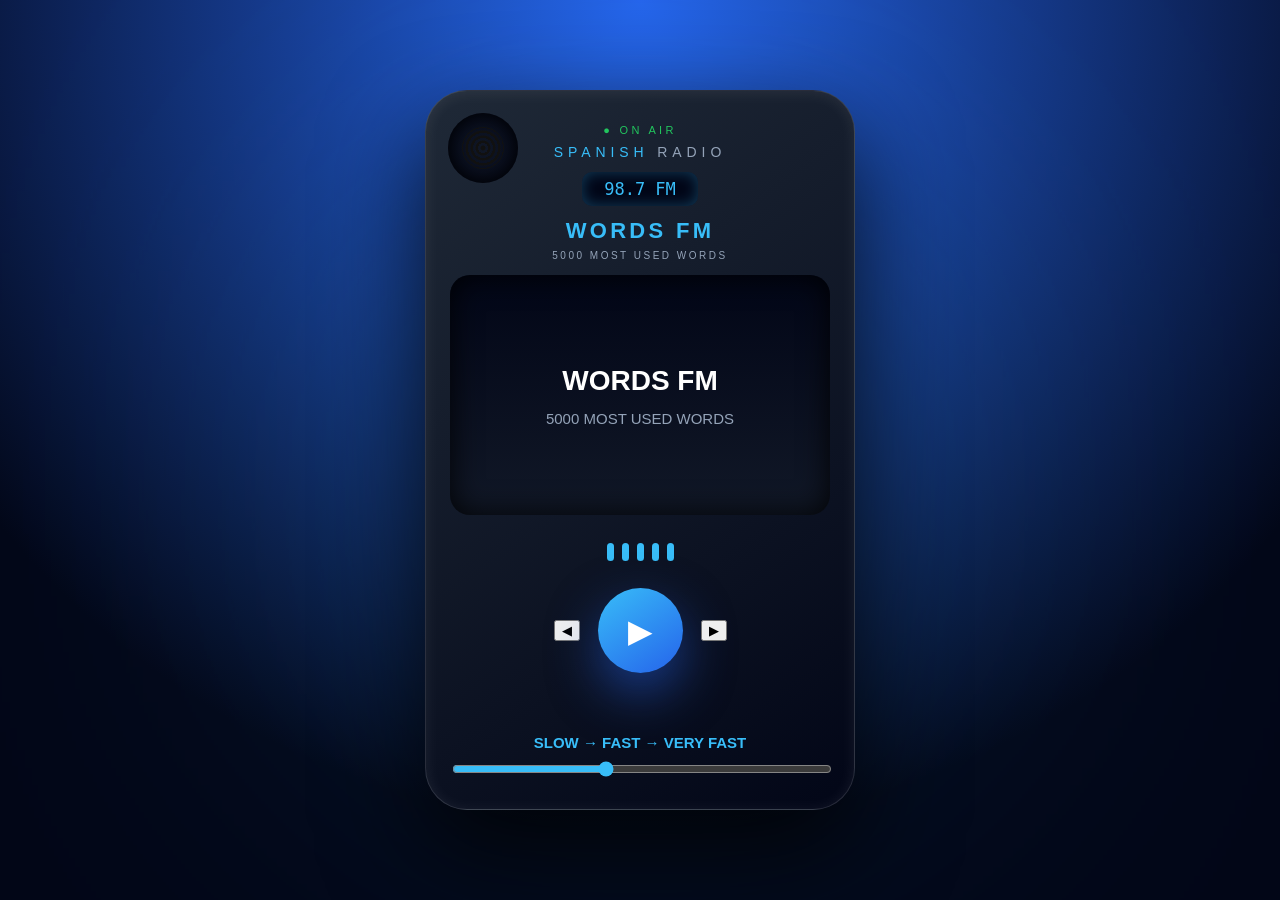
<file: index.html>
<!DOCTYPE html>
<html lang="de">

<head>

<meta charset="UTF-8">
<meta name="viewport" content="width=device-width, initial-scale=1.0">

<meta name="google-site-verification" content="B5o_0p-0IT7ei8Pkidd-iL90Eb-7Q8Ywy0uq977WAK0" />

<title>Spanish Radio</title>

<link rel="stylesheet" href="styles.css">

</head>


<body>


<div class="container">

<div class="radio" id="radio">


<div class="speaker"></div>


<div class="station">

<div class="live">
● ON AIR
</div>


<div class="logo">
<span>SPANISH</span> RADIO
</div>


<div id="frequency" class="frequency">
98.7 FM
</div>


<div id="channelName" class="channel">
WORDS FM
</div>


<div id="description" class="description">
5000 MOST USED WORDS
</div>

</div>




<div class="display">

<div id="phrase" class="phrase">
Bienvenido
</div>


<div id="translation" class="translation">
Dein Sprachradio
</div>

</div>




<div class="wave">

<div class="bar"></div>
<div class="bar"></div>
<div class="bar"></div>
<div class="bar"></div>
<div class="bar"></div>

</div>





<div class="controls">


<button id="prevChannel" class="channel-button">
◀
</button>


<button id="playButton" class="play-button">
▶
</button>


<button id="nextChannel" class="channel-button">
▶
</button>


</div>





<div class="speed-box">


<div id="speedValue" class="speed-value">
NORMAL
</div>


<input
id="level"
type="range"
min="1"
max="6"
value="3"
>


</div>



</div>

</div>



<script src="script.js"></script>


</body>

</html>
</file>
<file: styles.css>
*{
box-sizing:border-box;
}


:root{
--channel-color:#38bdf8;
}



html,body{

margin:0;

width:100%;

height:100%;

overflow:hidden;

font-family:
Inter,
Segoe UI,
Arial,
sans-serif;

color:white;

}




body{

display:flex;

justify-content:center;

align-items:center;


background:

radial-gradient(
circle at top,
#2563eb,
#020617 75%
);


}




body:before{

content:"";

position:absolute;

width:600px;

height:600px;

background:#38bdf8;

opacity:.15;

filter:blur(180px);

}




.container{

width:min(92vw,430px);

height:100vh;

display:flex;

justify-content:center;

align-items:center;

}




.radio{


width:100%;


height:min(95vh,720px);


padding:28px 24px;


border-radius:42px;



background:


linear-gradient(
145deg,
#1f2937,
#020617
);



border:

1px solid rgba(255,255,255,.15);



box-shadow:


0 40px 100px rgba(0,0,0,.8),


inset 0 2px 15px rgba(255,255,255,.08);



display:flex;


flex-direction:column;


align-items:center;



gap:14px;


position:relative;


overflow:hidden;

}




/* tuning */

.tuning .display{

animation:tuning .35s;

}



@keyframes tuning{


0%{

opacity:1;

filter:blur(0);

}


50%{

opacity:.25;

filter:blur(6px);

}



100%{

opacity:1;

filter:blur(0);

}


}








/* speaker */


.speaker{


position:absolute;


top:22px;


left:22px;



width:70px;


height:70px;



border-radius:50%;



background:


radial-gradient(

circle,

#111827,

#020617

);



box-shadow:

inset 0 0 20px black;

}



.speaker:after{


content:"";


position:absolute;


inset:14px;



border-radius:50%;



background:


repeating-radial-gradient(

circle,

#111 0,

#111 2px,

transparent 3px,

transparent 5px

);


}



.talking .speaker{

animation:

speakerPulse 1s infinite;

}



@keyframes speakerPulse{


50%{

transform:scale(1.05);

}

}









/* station */


.station{

text-align:center;

margin-top:5px;

}



.live{


font-size:11px;


letter-spacing:.3em;


color:#22c55e;


margin-bottom:8px;

}




.logo{


font-size:14px;


letter-spacing:.35em;


color:#94a3b8;


}



.logo span{

color:var(--channel-color);

}



.frequency{


margin-top:12px;


display:inline-block;


padding:7px 22px;


border-radius:10px;



background:#020617;



font-family:monospace;


font-size:17px;


color:var(--channel-color);



box-shadow:

inset 0 0 15px rgba(56,189,248,.3);

}




.channel{


margin-top:12px;


font-size:22px;


font-weight:800;


letter-spacing:.15em;


color:var(--channel-color);


}




.description{


margin-top:6px;


font-size:10px;


letter-spacing:.25em;


color:#94a3b8;


}









/* display */


.display{


width:100%;


height:240px;


padding:25px;


border-radius:20px;



background:


linear-gradient(

180deg,

#020617,

#111827

);




display:flex;


flex-direction:column;


justify-content:center;


align-items:center;



text-align:center;



box-shadow:


inset 0 0 30px rgba(0,0,0,.9);



overflow:hidden;


}



.phrase{


width:100%;


font-size:28px;


font-weight:750;


line-height:1.25;


max-height:110px;


overflow:hidden;



display:flex;


justify-content:center;


align-items:center;


}



.translation{


margin-top:12px;


font-size:15px;


color:#94a3b8;


}








/* wave */


.wave{


height:45px;


display:flex;


align-items:center;


justify-content:center;


gap:8px;


}



.bar{


width:7px;


height:18px;


border-radius:10px;


background:var(--channel-color);


}



.playing .bar{


animation:

sound .8s infinite ease-in-out;


}



.bar:nth-child(2){

animation-delay:.1s;

}


.bar:nth-child(3){

animation-delay:.2s;

}


.bar:nth-child(4){

animation-delay:.3s;

}


.bar:nth-child(5){

animation-delay:.4s;

}




@keyframes sound{


0%,100%{

height:18px;

}


50%{

height:55px;

}


}









/* controls */


.controls{


display:flex;


align-items:center;


justify-content:center;


gap:18px;


}




font-size:16px;
.channel-button{


width:46px;


height:46px;


border-radius:50%;



border:

1px solid rgba(255,255,255,.2);



background:#111827;



color:white;


font-size:20px;


cursor:pointer;


}




.channel-button:hover{


background:var(--channel-color);

}





.play-button{


width:85px;


height:85px;



border-radius:50%;



border:none;



cursor:pointer;



font-size:32px;



color:white;



background:


linear-gradient(

145deg,

var(--channel-color),

#2563eb

);



box-shadow:


0 20px 50px rgba(37,99,235,.5);



}




.playing .play-button{


animation:pulse 1.5s infinite;


}




@keyframes pulse{


70%{

box-shadow:

0 0 0 25px rgba(56,189,248,0);

}


}









/* level */


.speed-box{


width:100%;


margin-top:auto;


text-align:center;


}



.speed-value{


margin:8px;


font-size:15px;


color:var(--channel-color);


font-weight:600;


}



input[type=range]{


width:100%;


accent-color:var(--channel-color);


}








/* kleine Smartphones */


@media(max-height:700px){



.radio{


height:96vh;


padding:18px 18px;


gap:10px;


}




.speaker{


width:55px;


height:55px;


}



.display{


height:170px;


padding:15px;


}



.phrase{


font-size:23px;


}



.translation{


font-size:14px;


}



.wave{


height:30px;


}



.play-button{


width:70px;


height:70px;


font-size:26px;


}



.channel-button{


width:38px;


height:38px;


font-size:17px;


}


}




/* sehr kleine Geräte */


@media(max-height:600px){


.radio{


height:98vh;


border-radius:30px;


}



.display{

height:140px;

}



.phrase{

font-size:20px;

}



.logo{

font-size:12px;

}

}
</file>
